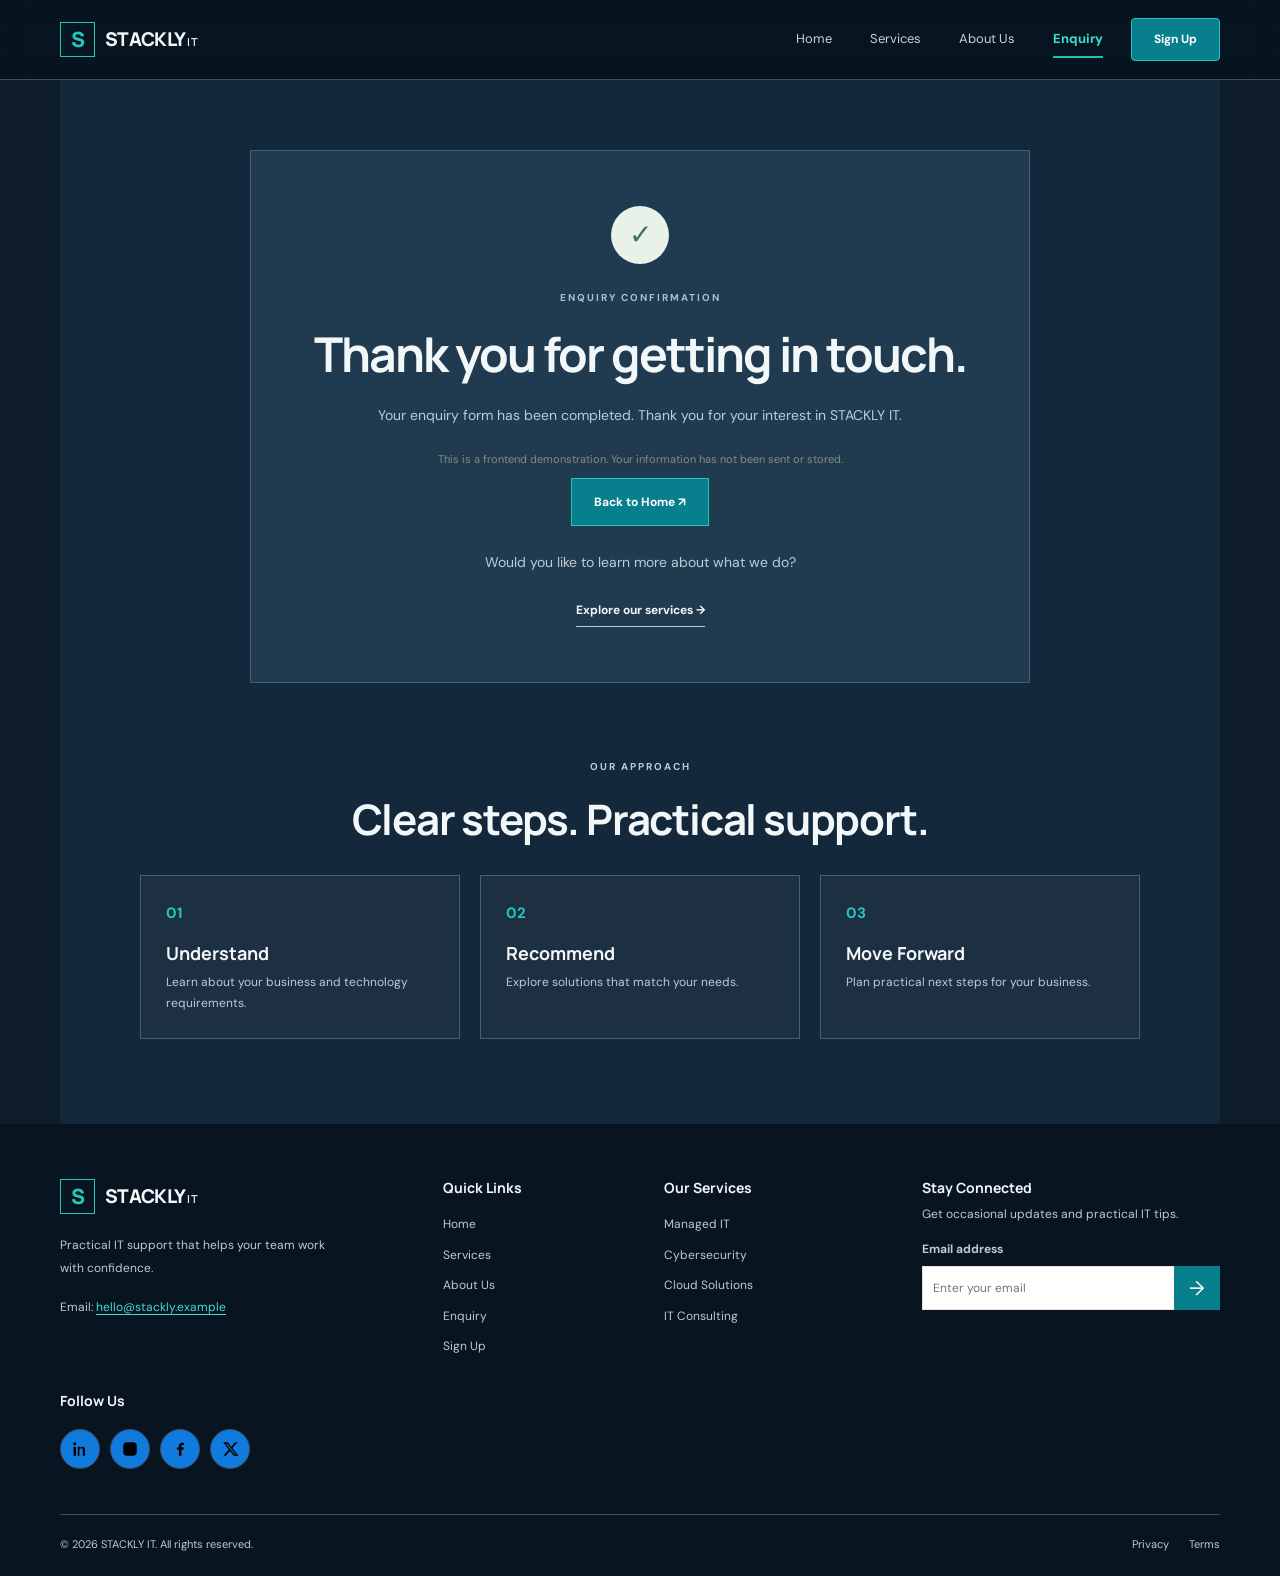
<file: enquiry-success.html>
<!DOCTYPE html>
<html lang="en">
<head>
  <meta charset="UTF-8">
  <meta name="viewport" content="width=device-width, initial-scale=1.0">
  <title>Enquiry Confirmation | STACKLY IT</title>
  <link rel="preconnect" href="https://fonts.googleapis.com">
  <link href="https://fonts.googleapis.com/css2?family=DM+Sans:wght@400;500;600;700&family=Manrope:wght@400;500;600;700;800&display=swap" rel="stylesheet">
  <link rel="stylesheet" href="style.css">
  <script src="script.js" defer></script>
</head>
<body>

<header class="site-header">
  <a class="brand" href="index.html"><span class="brand-symbol">S</span><span>STACKLY <small>IT</small></span></a>
  <button class="menu-toggle" id="menuToggle" aria-label="Open navigation" aria-expanded="false" aria-controls="mainNav"><span></span><span></span><span></span></button>
  <nav class="main-nav" id="mainNav">
    <a class="nav-link" href="index.html">Home</a>
    <a class="nav-link" href="services.html">Services</a>
    <a class="nav-link" href="about.html">About Us</a>
    <a class="nav-link active" href="enquiry.html">Enquiry</a>
    <a class="nav-mobile-cta" href="signup.html">Sign Up</a>
  </nav>
  <a class="header-cta" href="signup.html">Sign Up</a>
</header>

<main class="success-main section-wrap">
  <section class="success-card reveal">
    <div class="success-check">✓</div>
    <p class="eyebrow">ENQUIRY CONFIRMATION</p>
    <h1>Thank you for getting in touch.</h1>
    <p class="success-description">
      Your enquiry form has been completed. Thank you for your interest in STACKLY IT.
    </p>
    <p class="form-privacy">
      This is a frontend demonstration. Your information has not been sent or stored.
    </p>
    <a class="button button-dark" href="index.html">Back to Home ↗</a>
    <p class="success-description">Would you like to learn more about what we do?</p>
    <a class="text-link" href="services.html">Explore our services →</a>
  </section>

  <section class="success-next">
    <p class="eyebrow">OUR APPROACH</p>
    <h2>Clear steps. Practical support.</h2>
    <div class="success-steps">
      <article class="success-step">
        <span>01</span>
        <h3>Understand</h3>
        <p>Learn about your business and technology requirements.</p>
      </article>
      <article class="success-step">
        <span>02</span>
        <h3>Recommend</h3>
        <p>Explore solutions that match your needs.</p>
      </article>
      <article class="success-step">
        <span>03</span>
        <h3>Move Forward</h3>
        <p>Plan practical next steps for your business.</p>
      </article>
    </div>
  </section>
</main>

<footer class="site-footer">
  <div class="footer-main section-wrap">
    <div class="footer-brand">
      <a class="brand brand-footer" href="index.html"><span class="brand-symbol">S</span><span>STACKLY <small>IT</small></span></a>
      <p>Practical IT support that helps your team work with confidence.</p>
      <p class="footer-contact">Email: <a href="mailto:hello@stackly.example">hello@stackly.example</a></p>
    </div>
    <div class="footer-column"><h3>Quick Links</h3><a href="index.html">Home</a><a href="services.html">Services</a><a href="about.html">About Us</a><a href="enquiry.html">Enquiry</a><a href="signup.html">Sign Up</a></div>
    <div class="footer-column"><h3>Our Services</h3><a href="services.html#managed-it">Managed IT</a><a href="services.html#cybersecurity">Cybersecurity</a><a href="services.html#cloud">Cloud Solutions</a><a href="services.html#consulting">IT Consulting</a></div>
    <form class="subscribe-form" data-demo-form>
      <h3>Stay Connected</h3>
      <p>Get occasional updates and practical IT tips.</p>
      <label for="subscribeEmail">Email address</label>
      <div class="subscribe-input"><input id="subscribeEmail" type="email" placeholder="Enter your email" required><button type="submit" aria-label="Subscribe">→</button></div>
      <small class="form-feedback" aria-live="polite"></small>
    </form>
    <div class="footer-social">
        <h3>Follow Us</h3>
    
        <div class="social-icons">
            <a href="https://www.linkedin.com/" target="_blank" rel="noopener noreferrer" aria-label="LinkedIn">
                <svg viewBox="0 0 24 24" aria-hidden="true">
                    <path d="M5 3a2 2 0 1 0 0 4 2 2 0 0 0 0-4ZM3.5 9h3v12h-3zM9 9h2.9v1.6h.1A3.2 3.2 0 0 1 14.9 9c3.2 0 3.8 2 3.8 4.7V21h-3v-6.5c0-1.6 0-3.5-2.1-3.5s-2.4 1.7-2.4 3.4V21H9z"/>
                </svg>
            </a>
    
            <a href="https://www.instagram.com/" target="_blank" rel="noopener noreferrer" aria-label="Instagram">
                <svg viewBox="0 0 24 24" aria-hidden="true">
                    <rect x="3" y="3" width="18" height="18" rx="5"/>
                    <circle cx="12" cy="12" r="4"/>
                    <circle cx="17.5" cy="6.5" r="1" class="icon-dot"/>
                </svg>
            </a>
    
            <a href="https://www.facebook.com/" target="_blank" rel="noopener noreferrer" aria-label="Facebook">
                <svg viewBox="0 0 24 24" aria-hidden="true">
                    <path d="M14 21v-8h2.7l.4-3H14V8.1c0-.9.3-1.5 1.5-1.5h1.7V3.9c-.3 0-1.3-.1-2.5-.1-2.5 0-4.2 1.5-4.2 4.3V10H8v3h2.5v8z"/>
                </svg>
            </a>
    
            <a href="https://x.com/" target="_blank" rel="noopener noreferrer" aria-label="X">
                <svg viewBox="0 0 24 24" aria-hidden="true">
                    <path d="M18.9 3H22l-6.8 7.8L23.2 21h-6.3L12 14.5 6.3 21H3.1l7.3-8.4L2.8 3h6.4l4.5 6zM17.8 19h1.7L8.3 4.9H6.5z"/>
                </svg>
            </a>
        </div>
    </div>
  </div>
  <div class="footer-bottom section-wrap">
    <span>© <span class="current-year">2026</span> STACKLY IT. All rights reserved.</span>
    <div><a href="#">Privacy</a><a href="#">Terms</a></div>
  </div>
</footer>

</body>
</html>
</file>
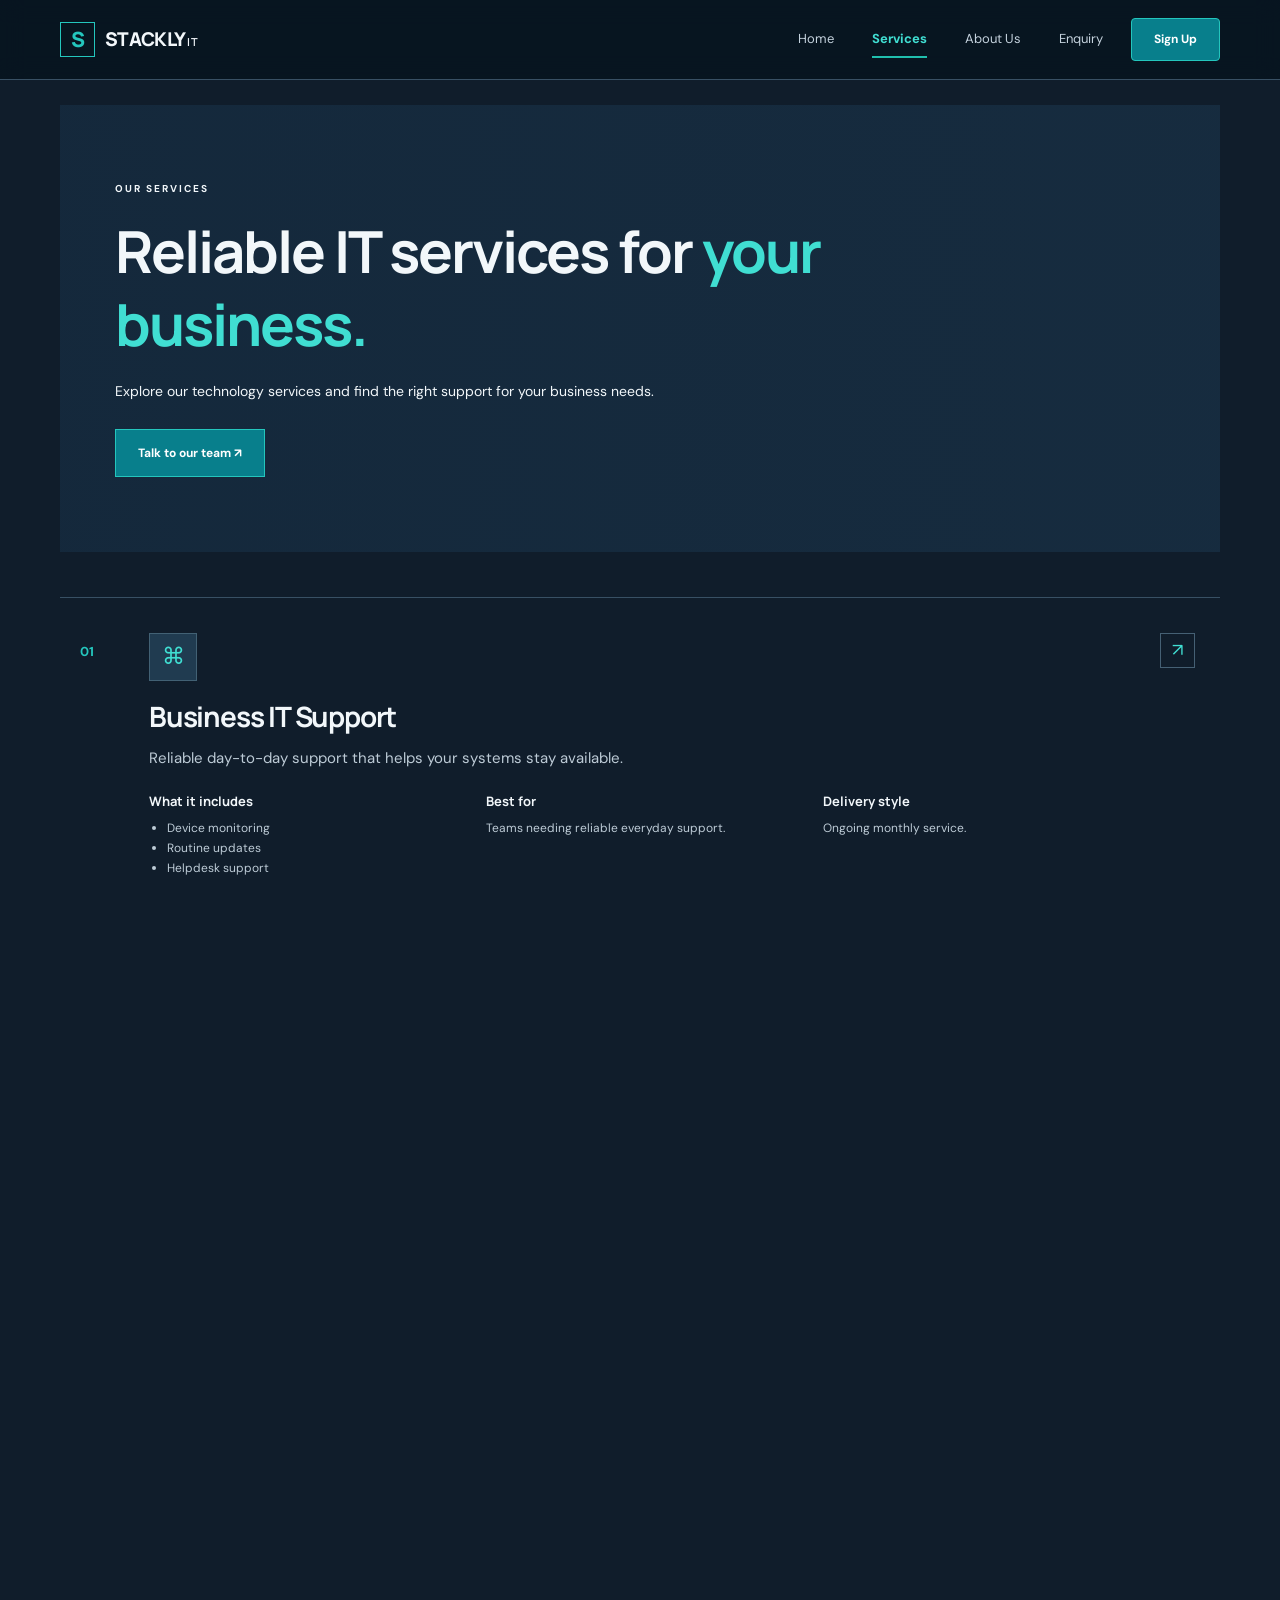
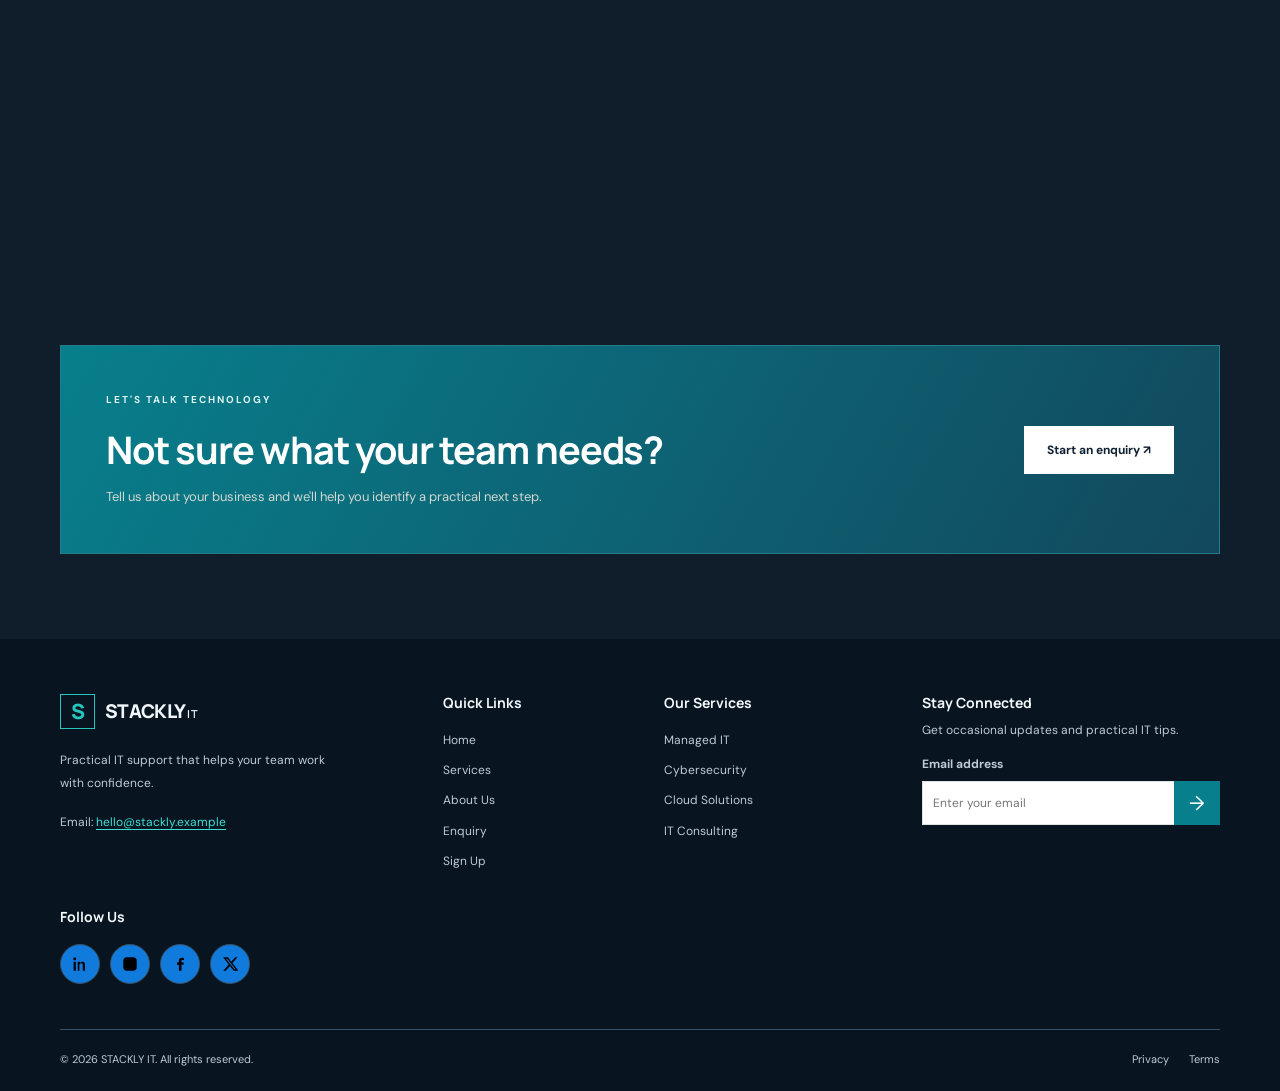
<file: services.html>
<!DOCTYPE html>
<html lang="en">
<head>
  <meta charset="UTF-8">
  <meta name="viewport" content="width=device-width, initial-scale=1.0">
  <meta name="description" content="Explore STACKLY IT services including IT support, cybersecurity, cloud solutions and consulting.">
  <title>Services | STACKLY IT</title>
  <link rel="preconnect" href="https://fonts.googleapis.com">
  <link rel="preconnect" href="https://fonts.gstatic.com" crossorigin>
  <link href="https://fonts.googleapis.com/css2?family=DM+Sans:wght@400;500;600;700&family=Manrope:wght@400;500;600;700;800&display=swap" rel="stylesheet">
  <link rel="stylesheet" href="style.css">
  <script src="script.js" defer></script>
</head>
<body>

<header class="site-header">
  <a class="brand" href="index.html">
    <span class="brand-symbol">S</span>
    <span>STACKLY <small>IT</small></span>
  </a>

  <button class="menu-toggle" id="menuToggle" aria-label="Open navigation" aria-expanded="false" aria-controls="mainNav">
    <span></span><span></span><span></span>
  </button>

  <nav class="main-nav" id="mainNav">
    <a class="nav-link" href="index.html">Home</a>
    <a class="nav-link active" href="services.html">Services</a>
    <a class="nav-link" href="about.html">About Us</a>
    <a class="nav-link" href="enquiry.html">Enquiry</a>
    <a class="nav-mobile-cta" href="signup.html">Sign Up</a>
  </nav>

  <a class="header-cta" href="signup.html">Sign Up</a>
</header>

<main>
  <section class="page-hero section-wrap">
    <p class="eyebrow">OUR SERVICES</p>
    <h1>Reliable IT services for <span>your business.</span></h1>
    <p>Explore our technology services and find the right support for your business needs.</p>
    <a class="button button-dark" href="enquiry.html">Talk to our team ↗</a>
  </section>

  <section class="services-list section-wrap">

    <article class="service-detail reveal" id="managed-it">
      <div class="service-detail-number">01</div>
      <div class="service-detail-main">
        <span class="service-icon large">⌘</span>
        <h2>Business IT Support</h2>
        <p>Reliable day-to-day support that helps your systems stay available.</p>
        <div class="service-info-grid">
          <div>
            <h3>What it includes</h3>
            <ul>
              <li>Device monitoring</li>
              <li>Routine updates</li>
              <li>Helpdesk support</li>
            </ul>
          </div>
          <div>
            <h3>Best for</h3>
            <p>Teams needing reliable everyday support.</p>
          </div>
          <div>
            <h3>Delivery style</h3>
            <p>Ongoing monthly service.</p>
          </div>
        </div>
      </div>
      <a class="service-arrow" href="enquiry.html" aria-label="Enquire about IT support">↗</a>
    </article>

    <article class="service-detail reveal" id="cybersecurity">
      <div class="service-detail-number">02</div>
      <div class="service-detail-main">
        <span class="service-icon large">◇</span>
        <h2>Cybersecurity</h2>
        <p>Practical protection for your data, people, and business operations.</p>
        <div class="service-info-grid">
          <div>
            <h3>What it includes</h3>
            <ul>
              <li>Threat monitoring</li>
              <li>Staff awareness</li>
              <li>Security reviews</li>
            </ul>
          </div>
          <div>
            <h3>Best for</h3>
            <p>Businesses protecting their data and devices.</p>
          </div>
          <div>
            <h3>Delivery style</h3>
            <p>Managed security support.</p>
          </div>
        </div>
      </div>
      <a class="service-arrow" href="enquiry.html" aria-label="Enquire about cybersecurity">↗</a>
    </article>

    <article class="service-detail reveal" id="cloud">
      <div class="service-detail-number">03</div>
      <div class="service-detail-main">
        <span class="service-icon large">☁</span>
        <h2>Cloud Solutions</h2>
        <p>Flexible cloud tools that help your team collaborate from anywhere.</p>
        <div class="service-info-grid">
          <div>
            <h3>What it includes</h3>
            <ul>
              <li>Cloud setup</li>
              <li>Backup planning</li>
              <li>Infrastructure management</li>
            </ul>
          </div>
          <div>
            <h3>Best for</h3>
            <p>Teams improving flexibility and collaboration.</p>
          </div>
          <div>
            <h3>Delivery style</h3>
            <p>Project or ongoing support.</p>
          </div>
        </div>
      </div>
      <a class="service-arrow" href="enquiry.html" aria-label="Enquire about cloud solutions">↗</a>
    </article>

    <article class="service-detail reveal" id="consulting">
      <div class="service-detail-number">04</div>
      <div class="service-detail-main">
        <span class="service-icon large">↗</span>
        <h2>IT Consulting</h2>
        <p>Clear technology advice for business decisions, change, and future growth.</p>
        <div class="service-info-grid">
          <div>
            <h3>What it includes</h3>
            <ul>
              <li>IT roadmaps</li>
              <li>System reviews</li>
              <li>Technology assessments</li>
            </ul>
          </div>
          <div>
            <h3>Best for</h3>
            <p>Businesses planning change or expansion.</p>
          </div>
          <div>
            <h3>Delivery style</h3>
            <p>Advisory project with clear actions.</p>
          </div>
        </div>
      </div>
      <a class="service-arrow" href="enquiry.html" aria-label="Enquire about IT consulting">↗</a>
    </article>

  </section>

  <section class="cta-section section-wrap">
    <div>
      <p class="eyebrow">LET'S TALK TECHNOLOGY</p>
      <h2>Not sure what your team needs?</h2>
      <p>Tell us about your business and we'll help you identify a practical next step.</p>
    </div>
    <a class="button button-light" href="enquiry.html">Start an enquiry ↗</a>
  </section>
</main>

<footer class="site-footer">
  <div class="footer-main section-wrap">
    <div class="footer-brand">
      <a class="brand brand-footer" href="index.html">
        <span class="brand-symbol">S</span>
        <span>STACKLY <small>IT</small></span>
      </a>
      <p>Practical IT support that helps your team work with confidence.</p>
      <p class="footer-contact">Email: <a href="mailto:hello@stackly.example">hello@stackly.example</a></p>
    </div>

    <div class="footer-column">
      <h3>Quick Links</h3>
      <a href="index.html">Home</a>
      <a href="services.html">Services</a>
      <a href="about.html">About Us</a>
      <a href="enquiry.html">Enquiry</a>
      <a href="signup.html">Sign Up</a>
    </div>

    <div class="footer-column">
      <h3>Our Services</h3>
      <a href="#managed-it">Managed IT</a>
      <a href="#cybersecurity">Cybersecurity</a>
      <a href="#cloud">Cloud Solutions</a>
      <a href="#consulting">IT Consulting</a>
    </div>

    <form class="subscribe-form" data-demo-form>
      <h3>Stay Connected</h3>
      <p>Get occasional updates and practical IT tips.</p>
      <label for="subscribeEmail">Email address</label>
      <div class="subscribe-input">
        <input id="subscribeEmail" type="email" placeholder="Enter your email" required>
        <button type="submit" aria-label="Subscribe">→</button>
      </div>
      <small class="form-feedback" aria-live="polite"></small>
    </form>
    <div class="footer-social">
        <h3>Follow Us</h3>
    
        <div class="social-icons">
            <a href="https://www.linkedin.com/" target="_blank" rel="noopener noreferrer" aria-label="LinkedIn">
                <svg viewBox="0 0 24 24" aria-hidden="true">
                    <path d="M5 3a2 2 0 1 0 0 4 2 2 0 0 0 0-4ZM3.5 9h3v12h-3zM9 9h2.9v1.6h.1A3.2 3.2 0 0 1 14.9 9c3.2 0 3.8 2 3.8 4.7V21h-3v-6.5c0-1.6 0-3.5-2.1-3.5s-2.4 1.7-2.4 3.4V21H9z"/>
                </svg>
            </a>
    
            <a href="https://www.instagram.com/" target="_blank" rel="noopener noreferrer" aria-label="Instagram">
                <svg viewBox="0 0 24 24" aria-hidden="true">
                    <rect x="3" y="3" width="18" height="18" rx="5"/>
                    <circle cx="12" cy="12" r="4"/>
                    <circle cx="17.5" cy="6.5" r="1" class="icon-dot"/>
                </svg>
            </a>
    
            <a href="https://www.facebook.com/" target="_blank" rel="noopener noreferrer" aria-label="Facebook">
                <svg viewBox="0 0 24 24" aria-hidden="true">
                    <path d="M14 21v-8h2.7l.4-3H14V8.1c0-.9.3-1.5 1.5-1.5h1.7V3.9c-.3 0-1.3-.1-2.5-.1-2.5 0-4.2 1.5-4.2 4.3V10H8v3h2.5v8z"/>
                </svg>
            </a>
    
            <a href="https://x.com/" target="_blank" rel="noopener noreferrer" aria-label="X">
                <svg viewBox="0 0 24 24" aria-hidden="true">
                    <path d="M18.9 3H22l-6.8 7.8L23.2 21h-6.3L12 14.5 6.3 21H3.1l7.3-8.4L2.8 3h6.4l4.5 6zM17.8 19h1.7L8.3 4.9H6.5z"/>
                </svg>
            </a>
        </div>
    </div>
  </div>

  <div class="footer-bottom section-wrap">
    <span>© <span class="current-year">2026</span> STACKLY IT. All rights reserved.</span>
    <div><a href="#">Privacy</a><a href="#">Terms</a></div>
  </div>
</footer>

</body>
</html>
</file>
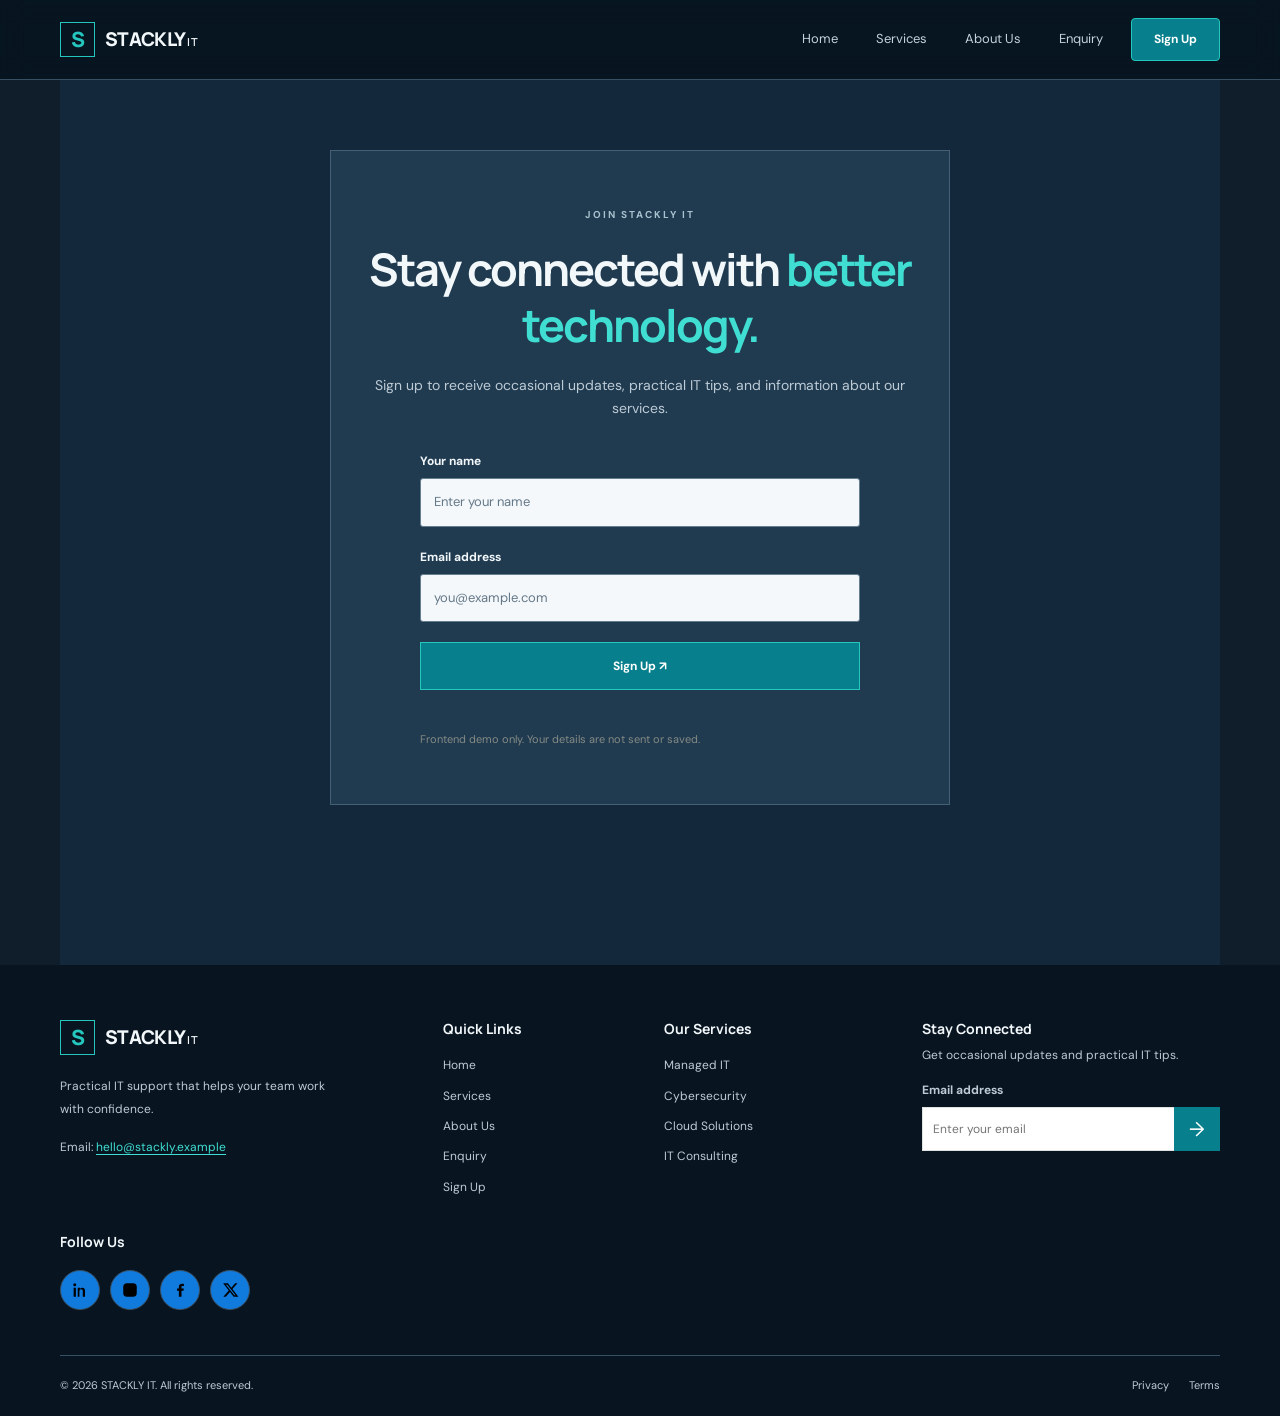
<file: signup.html>
<!DOCTYPE html>
<html lang="en">
<head>
  <meta charset="UTF-8">
  <meta name="viewport" content="width=device-width, initial-scale=1.0">
  <meta name="description" content="Sign up for STACKLY IT updates and practical technology tips.">
  <title>Sign Up | STACKLY IT</title>
  <link rel="preconnect" href="https://fonts.googleapis.com">
  <link href="https://fonts.googleapis.com/css2?family=DM+Sans:wght@400;500;600;700&family=Manrope:wght@400;500;600;700;800&display=swap" rel="stylesheet">
  <link rel="stylesheet" href="style.css">
  <script src="script.js" defer></script>
</head>
<body>

<header class="site-header">
  <a class="brand" href="index.html"><span class="brand-symbol">S</span><span>STACKLY <small>IT</small></span></a>
  <button class="menu-toggle" id="menuToggle" aria-label="Open navigation" aria-expanded="false" aria-controls="mainNav"><span></span><span></span><span></span></button>
  <nav class="main-nav" id="mainNav">
    <a class="nav-link" href="index.html">Home</a>
    <a class="nav-link" href="services.html">Services</a>
    <a class="nav-link" href="about.html">About Us</a>
    <a class="nav-link" href="enquiry.html">Enquiry</a>
    <a class="nav-mobile-cta" href="signup.html">Sign Up</a>
  </nav>
  <a class="header-cta" href="signup.html">Sign Up</a>
</header>

<main class="success-main section-wrap">
  <section class="success-card reveal signup-card">
    <p class="eyebrow">JOIN STACKLY IT</p>
    <h1>Stay connected with <span>better technology.</span></h1>
    <p class="success-description">
      Sign up to receive occasional updates, practical IT tips, and information about our services.
    </p>

    <form class="signup-form" data-demo-form>
      <div class="form-field">
        <label for="signupName">Your name</label>
        <input id="signupName" name="name" type="text" autocomplete="name" placeholder="Enter your name" required>
      </div>

      <div class="form-field">
        <label for="signupEmail">Email address</label>
        <input id="signupEmail" name="email" type="email" autocomplete="email" placeholder="you@example.com" required>
      </div>

      <button class="button button-dark submit-button" type="submit">Sign Up ↗</button>
      <p class="form-feedback" aria-live="polite"></p>
      <p class="form-privacy">Frontend demo only. Your details are not sent or saved.</p>
    </form>
  </section>
</main>

<footer class="site-footer">
  <div class="footer-main section-wrap">
    <div class="footer-brand">
      <a class="brand brand-footer" href="index.html"><span class="brand-symbol">S</span><span>STACKLY <small>IT</small></span></a>
      <p>Practical IT support that helps your team work with confidence.</p>
      <p class="footer-contact">Email: <a href="mailto:hello@stackly.example">hello@stackly.example</a></p>
    </div>
    <div class="footer-column"><h3>Quick Links</h3><a href="index.html">Home</a><a href="services.html">Services</a><a href="about.html">About Us</a><a href="enquiry.html">Enquiry</a><a href="signup.html">Sign Up</a></div>
    <div class="footer-column"><h3>Our Services</h3><a href="services.html#managed-it">Managed IT</a><a href="services.html#cybersecurity">Cybersecurity</a><a href="services.html#cloud">Cloud Solutions</a><a href="services.html#consulting">IT Consulting</a></div>
    <form class="subscribe-form" data-demo-form>
      <h3>Stay Connected</h3>
      <p>Get occasional updates and practical IT tips.</p>
      <label for="subscribeEmailSignup">Email address</label>
      <div class="subscribe-input"><input id="subscribeEmailSignup" type="email" placeholder="Enter your email" required><button type="submit" aria-label="Subscribe">→</button></div>
      <small class="form-feedback" aria-live="polite"></small>
    </form>
    <div class="footer-social">
        <h3>Follow Us</h3>
    
        <div class="social-icons">
            <a href="https://www.linkedin.com/" target="_blank" rel="noopener noreferrer" aria-label="LinkedIn">
                <svg viewBox="0 0 24 24" aria-hidden="true">
                    <path d="M5 3a2 2 0 1 0 0 4 2 2 0 0 0 0-4ZM3.5 9h3v12h-3zM9 9h2.9v1.6h.1A3.2 3.2 0 0 1 14.9 9c3.2 0 3.8 2 3.8 4.7V21h-3v-6.5c0-1.6 0-3.5-2.1-3.5s-2.4 1.7-2.4 3.4V21H9z"/>
                </svg>
            </a>
    
            <a href="https://www.instagram.com/" target="_blank" rel="noopener noreferrer" aria-label="Instagram">
                <svg viewBox="0 0 24 24" aria-hidden="true">
                    <rect x="3" y="3" width="18" height="18" rx="5"/>
                    <circle cx="12" cy="12" r="4"/>
                    <circle cx="17.5" cy="6.5" r="1" class="icon-dot"/>
                </svg>
            </a>
    
            <a href="https://www.facebook.com/" target="_blank" rel="noopener noreferrer" aria-label="Facebook">
                <svg viewBox="0 0 24 24" aria-hidden="true">
                    <path d="M14 21v-8h2.7l.4-3H14V8.1c0-.9.3-1.5 1.5-1.5h1.7V3.9c-.3 0-1.3-.1-2.5-.1-2.5 0-4.2 1.5-4.2 4.3V10H8v3h2.5v8z"/>
                </svg>
            </a>
    
            <a href="https://x.com/" target="_blank" rel="noopener noreferrer" aria-label="X">
                <svg viewBox="0 0 24 24" aria-hidden="true">
                    <path d="M18.9 3H22l-6.8 7.8L23.2 21h-6.3L12 14.5 6.3 21H3.1l7.3-8.4L2.8 3h6.4l4.5 6zM17.8 19h1.7L8.3 4.9H6.5z"/>
                </svg>
            </a>
        </div>
    </div>
  </div>
  <div class="footer-bottom section-wrap">
    <span>© <span class="current-year">2026</span> STACKLY IT. All rights reserved.</span>
    <div><a href="#">Privacy</a><a href="#">Terms</a></div>
  </div>
</footer>

</body>
</html>
</file>
<file: style.css>
/* ========================================
   STACKLY IT - MAIN STYLESHEET
======================================== */

:root {
  --ink: #202321;
  --muted: #737873;
  --paper: #f6f7f5;
  --white: #ffffff;
  --line: #e2e4e1;
  --forest: #202d28;
  --rose: #b98482;
  --rose-light: #eadbd8;
  --content: 1160px;
  --body-font: "DM Sans", Arial, sans-serif;
  --heading-font: "Manrope", Arial, sans-serif;
}

* {
  box-sizing: border-box;
  margin: 0;
  padding: 0;
}

html {
  scroll-behavior: smooth;
  scroll-padding-top: 100px;
}

body {
  background: var(--white);
  color: var(--ink);
  font-family: var(--body-font);
  font-size: 15px;
  line-height: 1.7;
}

body.menu-open {
  overflow: hidden;
}

img {
  display: block;
  width: 100%;
  max-width: 100%;
  object-fit: cover;
}

a {
  color: inherit;
  text-decoration: none;
}

button,
input,
textarea,
select {
  font: inherit;
}

button {
  cursor: pointer;
}

h1,
h2,
h3 {
  font-family: var(--heading-font);
  line-height: 1.25;
}

h1 {
  font-size: clamp(38px, 5vw, 66px);
  font-weight: 700;
  letter-spacing: -2px;
}

h2 {
  font-size: clamp(28px, 3.5vw, 42px);
  font-weight: 700;
  letter-spacing: -1.2px;
}

h3 {
  font-size: 18px;
  font-weight: 700;
}

p {
  color: var(--muted);
}

.section-wrap {
  width: min(var(--content), calc(100% - 64px));
  margin-inline: auto;
}

.eyebrow {
  margin-bottom: 18px;
  color: #69716b;
  font-size: 10px;
  font-weight: 700;
  letter-spacing: 2px;
  text-transform: uppercase;
}

h1 span,
.work-intro h2 span {
  color: var(--rose);
}

/* ========================================
   HEADER AND NAVIGATION
======================================== */

.site-header {
  position: sticky;
  top: 0;
  z-index: 100;
  display: flex;
  min-height: 80px;
  align-items: center;
  justify-content: space-between;
  gap: 28px;
  padding: 0 max(32px, calc((100vw - var(--content)) / 2));
  border-bottom: 1px solid #eeeeec;
  background: rgba(255, 255, 255, 0.97);
  backdrop-filter: blur(12px);
}

.brand {
  display: inline-flex;
  flex-shrink: 0;
  align-items: center;
  gap: 10px;
  font-family: var(--heading-font);
  font-size: 19px;
  font-weight: 800;
  letter-spacing: -0.7px;
  line-height: 1;
}

.brand small {
  font-size: 11px;
  font-weight: 600;
  letter-spacing: 1px;
}

.brand-symbol {
  display: grid;
  width: 35px;
  height: 35px;
  place-items: center;
  border: 1.5px solid var(--ink);
  font-size: 21px;
}

.main-nav {
  display: flex;
  align-items: center;
  justify-content: center;
  gap: clamp(18px, 3vw, 38px);
  margin-left: auto;
}

.nav-link {
  color: #5e645f;
  font-size: 13px;
  transition: color 0.2s ease;
}

.nav-link:hover,
.nav-link.active {
  color: var(--ink);
}

.nav-link.active {
  font-weight: 700;
}

.header-cta,
.nav-mobile-cta {
  display: inline-flex;
  min-height: 43px;
  align-items: center;
  justify-content: center;
  padding: 0 22px;
  border: 1px solid var(--rose);
  border-radius: 4px;
  background: var(--rose);
  color: var(--white);
  font-size: 12px;
  font-weight: 700;
  transition: background 0.2s ease;
}

.header-cta:hover,
.nav-mobile-cta:hover {
  background: #a7706e;
}

.nav-mobile-cta,
.menu-toggle {
  display: none;
}

.menu-toggle {
  width: 42px;
  height: 42px;
  padding: 9px;
  border: 1px solid var(--line);
  background: var(--white);
}

.menu-toggle span {
  display: block;
  width: 100%;
  height: 2px;
  margin: 5px 0;
  background: var(--ink);
}

/* ========================================
   BUTTONS AND LINKS
======================================== */

.button {
  display: inline-flex;
  min-height: 48px;
  align-items: center;
  justify-content: center;
  gap: 16px;
  padding: 0 22px;
  border: 1px solid transparent;
  font-size: 12px;
  font-weight: 700;
  transition: transform 0.2s ease, background 0.2s ease;
}

.button:hover {
  transform: translateY(-2px);
}

.button-dark {
  border-color: var(--forest);
  background: var(--forest);
  color: var(--white);
}

.button-dark:hover {
  background: #34443d;
}

.button-light {
  border-color: var(--white);
  background: var(--white);
  color: var(--ink);
}

.button-light:hover {
  background: var(--rose-light);
}

.text-link {
  display: inline-block;
  padding-bottom: 5px;
  border-bottom: 1px solid #c7cbc7;
  font-size: 12px;
  font-weight: 700;
}

/* ========================================
   HOMEPAGE HERO
======================================== */

.hero {
  display: grid;
  grid-template-columns: 1fr 0.95fr;
  align-items: center;
  gap: 70px;
  padding-top: 75px;
  padding-bottom: 90px;
}

.hero-copy h1 {
  max-width: 590px;
  margin-bottom: 23px;
}

.hero-description {
  max-width: 480px;
  font-size: 15px;
  line-height: 1.9;
}

.hero-actions {
  display: flex;
  align-items: center;
  flex-wrap: wrap;
  gap: 24px;
  margin-top: 28px;
}

.hero-trust {
  margin-top: 32px;
  color: #69716b;
  font-size: 11px;
}

.hero-visual {
  position: relative;
  min-height: 420px;
  background: var(--paper);
}

.hero-visual > img {
  width: 100%;
  height: 420px;
  object-fit: cover;
}

.floating-note {
  position: absolute;
  right: -20px;
  bottom: 28px;
  display: flex;
  flex-direction: column;
  gap: 3px;
  max-width: 260px;
  padding: 18px 22px;
  background: var(--white);
  box-shadow: 0 12px 35px #00000012;
}

.floating-note b {
  font-size: 12px;
}

.floating-note small {
  color: var(--muted);
  font-size: 11px;
}

/* ========================================
   SERVICE STRIP
======================================== */

.service-strip {
  padding-top: 28px;
  padding-bottom: 75px;
  border-top: 1px solid var(--line);
}

.service-strip-grid {
  display: grid;
  grid-template-columns: repeat(4, minmax(0, 1fr));
  border: 1px solid var(--line);
}

.service-strip-grid > a {
  display: flex;
  min-width: 0;
  align-items: center;
  gap: 12px;
  padding: 20px 15px;
  border-right: 1px solid var(--line);
  transition: background 0.2s ease;
}

.service-strip-grid > a:last-child {
  border-right: 0;
}

.service-strip-grid > a:hover {
  background: var(--paper);
}

.service-icon {
  display: grid;
  width: 40px;
  height: 40px;
  flex-shrink: 0;
  place-items: center;
  border: 1px solid var(--line);
  color: var(--forest);
  font-size: 20px;
}

.service-strip-grid b,
.service-strip-grid small {
  display: block;
}

.service-strip-grid b {
  font-size: 12px;
}

.service-strip-grid small {
  margin-top: 3px;
  color: var(--muted);
  font-size: 10px;
}

/* ========================================
   FEATURE CARDS AND SECTION HEADINGS
======================================== */

.features-section {
  padding-top: 35px;
  padding-bottom: 100px;
}

.section-heading {
  display: flex;
  align-items: end;
  justify-content: space-between;
  gap: 40px;
  margin-bottom: 38px;
}

.section-heading h2 {
  max-width: 600px;
}

.section-heading > p {
  max-width: 390px;
  font-size: 13px;
  line-height: 1.9;
}

.feature-grid {
  display: grid;
  grid-template-columns: repeat(3, minmax(0, 1fr));
  gap: 22px;
}

.feature-card {
  position: relative;
  overflow: hidden;
  padding-bottom: 25px;
  border: 1px solid var(--line);
  background: var(--white);
  transition: transform 0.25s ease, box-shadow 0.25s ease;
}

.feature-card:hover {
  transform: translateY(-5px);
  box-shadow: 0 14px 30px #0000000c;
}

.feature-card img {
  height: 215px;
  margin-bottom: 22px;
  object-fit: cover;
}

.feature-number {
  position: absolute;
  top: 15px;
  right: 15px;
  padding: 5px 9px;
  background: var(--white);
  font-size: 10px;
}

.feature-card h3,
.feature-card p,
.feature-card > a {
  margin-right: 22px;
  margin-left: 22px;
}

.feature-card h3 {
  margin-bottom: 9px;
}

.feature-card p {
  min-height: 50px;
  margin-bottom: 16px;
  font-size: 12px;
}

.feature-card > a {
  font-size: 12px;
  font-weight: 700;
}

/* ========================================
   HOW WE WORK
======================================== */

.work-section {
  padding: 90px 0;
  background: var(--paper);
}

.work-layout {
  display: grid;
  grid-template-columns: 0.85fr 1fr;
  align-items: start;
  gap: 90px;
}

.work-intro h2 {
  margin-bottom: 18px;
}

.work-intro > p:not(.eyebrow) {
  margin-bottom: 24px;
  font-size: 14px;
}

.steps-list {
  display: flex;
  flex-direction: column;
}

.step {
  display: flex;
  gap: 22px;
  padding: 23px 0;
  border-bottom: 1px solid #dedfdd;
}

.step:first-child {
  padding-top: 0;
}

.step > span {
  color: var(--rose);
  font-size: 12px;
  font-weight: 700;
}

.step h3 {
  margin-bottom: 7px;
}

.step p {
  font-size: 12px;
}

/* ========================================
   STATISTICS
======================================== */

.stats-section {
  display: grid;
  grid-template-columns: 1.6fr repeat(3, 1fr);
  align-items: center;
  gap: 25px;
  padding-top: 70px;
  padding-bottom: 70px;
}

.stats-intro h2 {
  font-size: 27px;
}

.stat {
  padding-left: 20px;
  border-left: 1px solid var(--line);
}

.stat strong {
  font-family: var(--heading-font);
  font-size: 31px;
}

.stat p {
  font-size: 11px;
}

/* ========================================
   CALL TO ACTION
======================================== */

.cta-section {
  display: flex;
  align-items: center;
  justify-content: space-between;
  gap: 30px;
  margin-bottom: 85px;
  padding: 45px;
  background: var(--forest);
}

.cta-section .eyebrow {
  color: #d4d9d4;
}

.cta-section h2 {
  max-width: 650px;
  margin-bottom: 12px;
  color: var(--white);
  font-size: clamp(26px, 3vw, 38px);
}

.cta-section p:not(.eyebrow) {
  max-width: 580px;
  color: #d0d7d1;
  font-size: 13px;
}

.cta-section .button {
  flex-shrink: 0;
}

/* ========================================
   INTERNAL PAGE HERO
======================================== */

.page-hero {
  position: relative;
  overflow: hidden;
  margin-top: 25px;
  margin-bottom: 45px;
  padding: 75px 55px;
  background:
    linear-gradient(90deg, #f7f8f5f5, #f7f8f5c9),
    url("https://images.unsplash.com/photo-1497366754035-f200968a6e72?auto=format&fit=crop&w=1600&q=85")
    center / cover;
}

.page-hero h1 {
  max-width: 760px;
  margin-bottom: 20px;
  font-size: clamp(38px, 5vw, 58px);
}

.page-hero > p:not(.eyebrow) {
  max-width: 650px;
  margin-bottom: 25px;
  font-size: 14px;
}

/* ========================================
   SERVICES PAGE
======================================== */

.services-list {
  padding-bottom: 80px;
}

.service-detail {
  display: grid;
  grid-template-columns: 45px minmax(0, 1fr) 40px;
  align-items: start;
  gap: 24px;
  padding: 35px 20px;
  border-top: 1px solid var(--line);
  transition: background 0.2s ease;
}

.service-detail:last-child {
  border-bottom: 1px solid var(--line);
}

.service-detail:hover {
  background: #f8faf8;
}

.service-detail-number {
  padding-top: 8px;
  color: var(--rose);
  font-size: 13px;
  font-weight: 700;
}

.service-icon.large {
  width: 48px;
  height: 48px;
  margin-bottom: 18px;
  font-size: 23px;
}

.service-detail-main h2 {
  margin-bottom: 12px;
  font-size: 28px;
}

.service-detail-main > p {
  margin-bottom: 22px;
}

.service-info-grid {
  display: grid;
  grid-template-columns: repeat(3, minmax(0, 1fr));
  gap: 24px;
  margin-top: 22px;
}

.service-info-grid h3 {
  margin-bottom: 8px;
  font-size: 13px;
}

.service-info-grid p,
.service-info-grid li {
  color: var(--muted);
  font-size: 12px;
}

.service-info-grid ul {
  padding-left: 18px;
}

.service-arrow {
  display: grid;
  width: 35px;
  height: 35px;
  place-items: center;
  border: 1px solid var(--line);
  font-size: 18px;
}

.service-arrow:hover {
  background: var(--forest);
  color: var(--white);
}

/* ========================================
   ABOUT PAGE
======================================== */

.about-intro {
  display: grid;
  grid-template-columns: 1fr 1fr;
  align-items: center;
  gap: 65px;
  padding-top: 25px;
  padding-bottom: 85px;
}

.about-image img {
  height: 440px;
  object-fit: cover;
}

.about-copy h2 {
  margin-bottom: 20px;
}

.about-copy p:not(.eyebrow) {
  margin-bottom: 16px;
  font-size: 14px;
  line-height: 1.9;
}

.values-section {
  padding-bottom: 90px;
}

.values-grid {
  display: grid;
  grid-template-columns: repeat(3, minmax(0, 1fr));
  gap: 22px;
}

.value-block {
  padding: 30px;
  border: 1px solid var(--line);
  background: var(--paper);
}

.value-block h3 {
  margin-bottom: 10px;
}

.value-block p {
  font-size: 13px;
}

/* ========================================
   ENQUIRY PAGE
======================================== */

.enquiry-layout {
  display: grid;
  grid-template-columns: minmax(0, 1.25fr) minmax(280px, 0.75fr);
  align-items: start;
  gap: 45px;
  padding-bottom: 90px;
}

.enquiry-form-panel {
  padding: 35px;
  border: 1px solid var(--line);
  background: var(--white);
}

.enquiry-form-panel h2 {
  margin-bottom: 10px;
  font-size: 30px;
}

.enquiry-form-panel > p:not(.eyebrow) {
  margin-bottom: 28px;
  font-size: 13px;
}

.enquiry-form,
.signup-form {
  display: flex;
  flex-direction: column;
  gap: 20px;
}

.form-row {
  display: grid;
  grid-template-columns: repeat(2, minmax(0, 1fr));
  gap: 18px;
}

.form-field {
  display: flex;
  min-width: 0;
  flex-direction: column;
  gap: 7px;
}

.form-field label,
.subscribe-form label {
  color: var(--ink);
  font-size: 12px;
  font-weight: 700;
}

.form-field input,
.form-field select,
.form-field textarea {
  width: 100%;
  min-height: 46px;
  padding: 12px 13px;
  border: 1px solid #dfe2de;
  border-radius: 3px;
  outline: none;
  background: var(--white);
  color: var(--ink);
  font-size: 13px;
}

.form-field textarea {
  min-height: 125px;
  resize: vertical;
}

.form-field input:focus,
.form-field select:focus,
.form-field textarea:focus,
.subscribe-input input:focus {
  border-color: var(--rose);
  box-shadow: 0 0 0 2px #b984821c;
}

.consent-field {
  display: flex;
  align-items: flex-start;
  gap: 10px;
  color: var(--muted);
  font-size: 12px;
}

.consent-field input {
  margin-top: 6px;
}

.submit-button {
  align-self: flex-start;
}

.form-privacy {
  color: #858a85;
  font-size: 11px;
}

.form-feedback {
  display: block;
  min-height: 0;
  color: var(--green);
  font-size: 12px;
  overflow-wrap: anywhere;
}

.enquiry-sidebar {
  padding: 25px;
  background: var(--paper);
}

.enquiry-side-image {
  margin-bottom: 28px;
}

.enquiry-side-image img {
  height: 230px;
  object-fit: cover;
}

.next-step {
  display: flex;
  gap: 17px;
  padding: 20px 0;
  border-bottom: 1px solid var(--line);
}

.next-step > span {
  color: var(--rose);
  font-size: 12px;
  font-weight: 700;
}

.next-step h3 {
  margin-bottom: 5px;
  font-size: 14px;
}

.next-step p {
  font-size: 12px;
}

.response-note {
  display: flex;
  gap: 14px;
  margin-top: 22px;
  padding: 16px;
  background: var(--white);
}

.response-note > span {
  color: var(--rose);
  font-size: 20px;
}

.response-note p {
  font-size: 12px;
}

/* ========================================
   SIGNUP AND CONFIRMATION PAGES
======================================== */

.success-main {
  padding-top: 70px;
  padding-bottom: 85px;
  background: linear-gradient(180deg, #f6f8f6 0%, #ffffff 100%);
}

.success-card {
  max-width: 780px;
  margin: 0 auto 75px;
  padding: 55px 35px;
  border: 1px solid var(--line);
  background: var(--white);
  text-align: center;
}

.success-card h1 {
  margin-bottom: 20px;
  font-size: clamp(32px, 4vw, 48px);
}

.success-description {
  max-width: 570px;
  margin: 0 auto 22px;
  font-size: 14px;
}

.success-check {
  display: grid;
  width: 58px;
  height: 58px;
  margin: 0 auto 25px;
  place-items: center;
  border-radius: 50%;
  background: #e8f2e9;
  color: #3e7650;
  font-size: 28px;
}

.reference-box {
  display: flex;
  flex-direction: column;
  gap: 4px;
  margin: 25px auto;
  padding: 18px;
  background: var(--paper);
}

.reference-box span {
  color: var(--muted);
  font-size: 12px;
}

.reference-box strong {
  font-size: 18px;
}

.success-card > .button {
  margin: 10px 0 25px;
}

.success-next {
  max-width: 1000px;
  margin: 0 auto;
  text-align: center;
}

.success-next h2 {
  margin-bottom: 30px;
}

.success-steps {
  display: grid;
  grid-template-columns: repeat(3, minmax(0, 1fr));
  gap: 20px;
  text-align: left;
}

.success-step {
  padding: 25px;
  border: 1px solid var(--line);
  background: var(--white);
}

.success-step > span {
  display: block;
  margin-bottom: 15px;
  color: var(--rose);
  font-weight: 700;
}

.success-step h3 {
  margin-bottom: 8px;
}

.success-step p {
  font-size: 12px;
}

.signup-card {
  max-width: 620px;
}

.signup-card h1 {
  font-size: clamp(32px, 4vw, 45px);
}

.signup-form {
  max-width: 440px;
  margin: 30px auto 0;
  text-align: left;
}

.signup-form .submit-button {
  width: 100%;
}

/* ========================================
   FOOTER
======================================== */

.site-footer {
  background: #f4f5f2;
}

.footer-main {
  display: grid;
  grid-template-columns:
    minmax(200px, 1.4fr)
    minmax(110px, 0.75fr)
    minmax(140px, 0.9fr)
    minmax(220px, 1.2fr);
  align-items: start;
  gap: 35px;
  padding-top: 55px;
  padding-bottom: 45px;
}

.footer-brand,
.footer-column,
.subscribe-form {
  min-width: 0;
}

.brand-footer {
  margin-bottom: 20px;
}

.footer-brand > p {
  max-width: 290px;
  margin-bottom: 16px;
  font-size: 12px;
  line-height: 1.9;
}

.footer-contact {
  overflow-wrap: anywhere;
}

.footer-contact a {
  color: var(--forest);
  text-decoration: underline;
  text-underline-offset: 3px;
}

.footer-column {
  display: flex;
  flex-direction: column;
  align-items: flex-start;
  gap: 10px;
}

.footer-column h3,
.subscribe-form h3 {
  margin-bottom: 8px;
  font-size: 14px;
}

.footer-column a {
  color: #646a65;
  font-size: 12px;
  line-height: 1.7;
  transition: color 0.2s ease;
}

.footer-column a:hover {
  color: var(--rose);
}

.subscribe-form > p {
  margin-bottom: 14px;
  font-size: 12px;
}

.subscribe-form label {
  display: block;
  margin-bottom: 7px;
}

.subscribe-input {
  display: flex;
  width: 100%;
  min-width: 0;
}

.subscribe-input input {
  width: 1%;
  min-width: 0;
  min-height: 44px;
  flex: 1 1 auto;
  padding: 10px;
  border: 1px solid #dfe2de;
  border-right: 0;
  outline: none;
  background: var(--white);
  font-size: 12px;
}

.subscribe-input button {
  display: grid;
  width: 46px;
  min-height: 44px;
  flex: 0 0 46px;
  place-items: center;
  border: 0;
  background: var(--forest);
  color: var(--white);
  font-size: 20px;
}

.subscribe-input button:hover {
  background: #34443d;
}

.subscribe-form .form-feedback {
  margin-top: 8px;
}

.footer-bottom {
  display: flex;
  align-items: center;
  justify-content: space-between;
  gap: 20px;
  padding-top: 20px;
  padding-bottom: 22px;
  border-top: 1px solid #dedfdb;
}

.footer-bottom > span {
  color: var(--muted);
  font-size: 11px;
}

.footer-bottom > div {
  display: flex;
  flex-wrap: wrap;
  gap: 20px;
}

.footer-bottom a {
  color: var(--muted);
  font-size: 11px;
}

.footer-bottom a:hover {
  color: var(--ink);
}

/* ========================================
   REVEAL ANIMATIONS
======================================== */

.reveal {
  opacity: 0;
  transform: translateY(18px);
  transition: opacity 0.6s ease, transform 0.6s ease;
}

.reveal.visible {
  opacity: 1;
  transform: translateY(0);
}

/* ========================================
   TABLET RESPONSIVE STYLES
======================================== */

@media (max-width: 1000px) {
  .site-header {
    gap: 16px;
    padding-inline: 24px;
  }

  .main-nav {
    gap: 17px;
  }

  .hero {
    gap: 35px;
  }

  .hero-visual,
  .hero-visual > img {
    min-height: 360px;
    height: 360px;
  }

  .service-strip-grid {
    grid-template-columns: repeat(2, minmax(0, 1fr));
  }

  .service-strip-grid > a:nth-child(2) {
    border-right: 0;
  }

  .service-strip-grid > a:nth-child(-n+2) {
    border-bottom: 1px solid var(--line);
  }

  .footer-main {
    grid-template-columns: repeat(2, minmax(0, 1fr));
    gap: 32px;
  }

  .about-intro {
    gap: 35px;
  }

  .enquiry-layout {
    gap: 25px;
  }
}

/* ========================================
   MOBILE RESPONSIVE STYLES
======================================== */

@media (max-width: 760px) {
  .section-wrap {
    width: calc(100% - 36px);
  }

  .site-header {
    min-height: 72px;
    gap: 12px;
    padding: 0 18px;
  }

  .brand {
    gap: 8px;
    font-size: 17px;
  }

  .brand-symbol {
    width: 31px;
    height: 31px;
  }

  .menu-toggle {
    display: block;
    flex: 0 0 42px;
    margin-left: auto;
  }

  .site-header .header-cta {
    display: none;
  }

  .main-nav {
    position: absolute;
    top: 100%;
    right: 0;
    left: 0;
    display: none;
    flex-direction: column;
    align-items: stretch;
    gap: 0;
    margin: 0;
    padding: 10px 20px 20px;
    border-bottom: 1px solid var(--line);
    background: var(--white);
    box-shadow: 0 15px 25px #0000000d;
  }

  .main-nav.open {
    display: flex;
  }

  .main-nav .nav-link {
    padding: 13px 4px;
    border-bottom: 1px solid #eef0ed;
    font-size: 14px;
  }

  .site-header .nav-mobile-cta {
    display: inline-flex;
    align-self: flex-start;
    margin-top: 14px;
  }

  .hero {
    grid-template-columns: 1fr;
    gap: 35px;
    padding-top: 48px;
    padding-bottom: 58px;
  }

  .hero-copy h1 {
    font-size: clamp(38px, 9vw, 54px);
    letter-spacing: -1.5px;
  }

  .hero-visual,
  .hero-visual > img {
    min-height: 300px;
    height: 300px;
  }

  .floating-note {
    right: 10px;
    bottom: 12px;
    max-width: 230px;
    padding: 13px 16px;
  }

  .service-strip {
    padding-bottom: 55px;
  }

  .features-section {
    padding-bottom: 65px;
  }

  .section-heading {
    flex-direction: column;
    align-items: flex-start;
    gap: 16px;
  }

  .feature-grid {
    grid-template-columns: 1fr;
    gap: 20px;
  }

  .feature-card img {
    height: 230px;
  }

  .feature-card p {
    min-height: 0;
  }

  .work-section {
    padding: 60px 0;
  }

  .work-layout {
    grid-template-columns: 1fr;
    gap: 35px;
  }

  .stats-section {
    grid-template-columns: repeat(2, minmax(0, 1fr));
    gap: 25px 15px;
    padding-top: 50px;
    padding-bottom: 50px;
  }

  .stats-intro {
    grid-column: 1 / -1;
  }

  .stat {
    padding-left: 13px;
  }

  .cta-section {
    flex-direction: column;
    align-items: flex-start;
    gap: 20px;
    margin-bottom: 55px;
    padding: 30px 24px;
  }

  .page-hero {
    width: calc(100% - 24px);
    margin-top: 12px;
    margin-bottom: 30px;
    padding: 45px 22px;
    background-image:
      linear-gradient(90deg, #f7f8f5f5, #f7f8f5d9),
      url("https://images.unsplash.com/photo-1497366754035-f200968a6e72?auto=format&fit=crop&w=1000&q=85");
  }

  .page-hero h1 {
    font-size: clamp(36px, 9vw, 48px);
    letter-spacing: -1.5px;
  }

  .service-detail {
    grid-template-columns: 30px minmax(0, 1fr) 30px;
    gap: 12px;
    padding: 27px 5px;
  }

  .service-detail-main h2 {
    font-size: 23px;
  }

  .service-info-grid {
    grid-template-columns: 1fr;
    gap: 15px;
  }

  .about-intro {
    grid-template-columns: 1fr;
    gap: 28px;
    padding-bottom: 60px;
  }

  .about-image img {
    height: 300px;
  }

  .values-section {
    padding-bottom: 60px;
  }

  .values-grid {
    grid-template-columns: 1fr;
  }

  .enquiry-layout {
    grid-template-columns: 1fr;
    gap: 25px;
    padding-bottom: 60px;
  }

  .enquiry-form-panel {
    padding: 25px 20px;
  }

  .enquiry-sidebar {
    padding: 20px;
  }

  .success-main {
    padding-top: 40px;
    padding-bottom: 60px;
  }

  .success-card {
    margin-bottom: 50px;
    padding: 35px 20px;
  }

  .success-steps {
    grid-template-columns: 1fr;
    gap: 14px;
  }

  .footer-main {
    grid-template-columns: repeat(2, minmax(0, 1fr));
    gap: 30px 18px;
    padding-top: 40px;
    padding-bottom: 32px;
  }

  .footer-brand,
  .subscribe-form {
    grid-column: 1 / -1;
  }

  .footer-brand > p {
    max-width: 400px;
  }

  .footer-column {
    gap: 9px;
  }

  .footer-bottom {
    align-items: flex-start;
    flex-direction: column;
    gap: 12px;
  }
}

/* ========================================
   SMALL MOBILE SCREENS
======================================== */

@media (max-width: 420px) {
  .section-wrap {
    width: calc(100% - 28px);
  }

  .site-header {
    padding-inline: 12px;
  }

  .hero-actions {
    align-items: flex-start;
    flex-direction: column;
    gap: 18px;
  }

  .hero-visual,
  .hero-visual > img {
    min-height: 250px;
    height: 250px;
  }

  .service-strip-grid {
    grid-template-columns: 1fr;
  }

  .service-strip-grid > a {
    border-right: 0;
    border-bottom: 1px solid var(--line);
  }

  .service-strip-grid > a:last-child {
    border-bottom: 0;
  }

  .service-detail {
    grid-template-columns: 24px minmax(0, 1fr);
  }

  .service-arrow {
    grid-column: 2;
    justify-self: end;
  }

  .form-row {
    grid-template-columns: 1fr;
  }

  .enquiry-form-panel {
    padding: 22px 15px;
  }

  .footer-main {
    gap: 26px 13px;
  }

  .footer-column h3,
  .subscribe-form h3 {
    font-size: 13px;
  }

  .footer-column a {
    font-size: 11px;
  }

  .footer-bottom > div {
    gap: 14px;
  }
}

/* Respect reduced-motion preferences */
@media (prefers-reduced-motion: reduce) {
  html {
    scroll-behavior: auto;
  }

  *,
  *::before,
  *::after {
    animation-duration: 0.01ms !important;
    transition-duration: 0.01ms !important;
  }

  .reveal {
    opacity: 1;
    transform: none;
  }
}


/* =========================================
   NEW TECHNOLOGY THEME - HOMEPAGE HERO
========================================= */

.hero {
  position: relative;
  isolation: isolate;
  width: 100%;
  max-width: none;
  margin: 0;
  padding: 85px max(32px, calc((100vw - var(--content)) / 2));
  grid-template-columns: minmax(0, 1fr) minmax(0, 0.95fr);
  gap: 55px;
  overflow: hidden;
  color: #ffffff;
  background: linear-gradient(120deg, #081c2c, #103e51 58%, #075b60);
}

.hero::before {
  content: "";
  position: absolute;
  z-index: -1;
  inset: 0;
  pointer-events: none;
  background-image: radial-gradient(
    circle,
    rgba(135, 255, 239, 0.2) 1px,
    transparent 1.5px
  );
  background-size: 26px 26px;
  opacity: 0.4;
}

.hero-copy {
  position: relative;
  z-index: 1;
}

.hero .eyebrow {
  color: #7cebdc;
}

.hero-copy h1 {
  color: #ffffff;
}

.hero-copy h1 span,
.work-intro h2 span {
  color: #70efdc;
}

.hero-description,
.hero-trust {
  color: #d0e4ec;
}

.hero .text-link {
  color: #ffffff;
  border-color: #70efdc;
}

.hero .button-dark {
  border-color: #70efdc;
  background: #70efdc;
  color: #082a35;
}

.hero .button-dark:hover {
  background: #a0fff1;
  box-shadow: 0 10px 28px #70efdc40;
}

.hero-visual {
  border-radius: 20px;
  background: #123a4b;
  box-shadow: 0 25px 65px #00000040;
}

.hero-visual > img {
  border-radius: 20px;
  animation: heroImageFloat 7s ease-in-out infinite;
  transition: filter 0.4s ease;
}

.hero-visual:hover > img {
  filter: brightness(1.12) saturate(1.15);
}

@keyframes heroImageFloat {
  0%, 100% {
    transform: scale(1);
  }
  50% {
    transform: scale(1.045);
  }
}

.floating-note {
  right: -12px;
  bottom: 25px;
  border: 1px solid #ffffff40;
  border-left: 4px solid #70efdc;
  border-radius: 10px;
  animation: noteFloat 4s ease-in-out infinite;
}

@keyframes noteFloat {
  0%, 100% {
    transform: translateY(0);
  }
  50% {
    transform: translateY(-10px);
  }
}

/* Decorative glowing lights */
.hero-copy::after {
  content: "";
  position: absolute;
  z-index: -1;
  top: 20%;
  left: -100px;
  width: 180px;
  height: 180px;
  border-radius: 50%;
  background: #08cbb4;
  filter: blur(100px);
  opacity: 0.3;
  pointer-events: none;
}

/* =========================================
   TECHNOLOGY DASHBOARD
========================================= */

.tech-dashboard {
  position: relative;
  overflow: hidden;
  padding: 90px 0 100px;
  color: #ffffff;
  background:
    radial-gradient(ellipse at 5% 10%, #0b747533, transparent 38%),
    radial-gradient(ellipse at 95% 85%, #475de52b, transparent 40%),
    #091827;
}

.dashboard-inner {
  position: relative;
  z-index: 1;
}

.dashboard-heading {
  display: flex;
  align-items: end;
  justify-content: space-between;
  gap: 35px;
  margin-bottom: 38px;
}

.dashboard-heading .eyebrow {
  color: #70efdc;
}

.dashboard-heading h2 {
  color: #ffffff;
}

.dashboard-heading h2 span {
  color: #70efdc;
}

.dashboard-heading > p {
  max-width: 390px;
  color: #b6c9d7;
  font-size: 13px;
}

.dashboard-grid {
  display: grid;
  grid-template-columns: 1fr 1fr;
  gap: 22px;
}

.dashboard-card {
  min-width: 0;
  padding: 27px;
  overflow: hidden;
  border: 1px solid #ffffff18;
  border-radius: 16px;
  background: linear-gradient(145deg, #142c40, #0e2233);
  box-shadow: 0 18px 45px #00000018;
  opacity: 0;
  transform: translateY(22px);
  transition:
    opacity 0.65s ease,
    transform 0.65s ease,
    border-color 0.3s ease,
    box-shadow 0.3s ease;
}

.dashboard-card.visible {
  opacity: 1;
  transform: translateY(0);
}

.dashboard-card:hover {
  border-color: #70efdc70;
  box-shadow: 0 20px 50px #00cdb51a;
  transform: translateY(-5px);
}

.dashboard-card:nth-child(2) {
  transition-delay: 0.12s;
}

.dashboard-card:nth-child(3) {
  transition-delay: 0.22s;
}

.dashboard-card-heading {
  display: flex;
  align-items: center;
  justify-content: space-between;
  gap: 15px;
  margin-bottom: 28px;
}

.dashboard-kicker {
  display: block;
  margin-bottom: 8px;
  color: #73dfd3;
  font-size: 9px;
  font-weight: 700;
  letter-spacing: 1.7px;
}

.dashboard-card h3 {
  color: #ffffff;
  font-size: 18px;
}

.dashboard-symbol {
  display: grid;
  width: 40px;
  height: 40px;
  flex-shrink: 0;
  place-items: center;
  border: 1px solid #ffffff1a;
  border-radius: 11px;
  background: #ffffff09;
  color: #70efdc;
  font-size: 22px;
}

.capability-chart {
  display: grid;
  grid-template-columns: minmax(110px, 0.9fr) minmax(0, 1.1fr);
  align-items: center;
  gap: 25px;
}

.donut-chart {
  display: grid;
  width: 170px;
  max-width: 100%;
  aspect-ratio: 1;
  margin-inline: auto;
  place-items: center;
  border-radius: 50%;
  background: conic-gradient(
    #39dbc6 0% 35%,
    #4d8dff 35% 65%,
    #a78bfa 65% 85%,
    #ffb86c 85% 100%
  );
  animation: donutAppear 1.2s ease both;
}

.donut-center {
  display: flex;
  width: 66%;
  height: 66%;
  flex-direction: column;
  align-items: center;
  justify-content: center;
  border-radius: 50%;
  background: #12283b;
}

.donut-center strong {
  color: #ffffff;
  font-family: var(--heading-font);
  font-size: 24px;
}

.donut-center small {
  color: #b8cbd7;
  font-size: 10px;
}

@keyframes donutAppear {
  from {
    transform: rotate(-60deg) scale(0.75);
    opacity: 0;
  }
  to {
    transform: rotate(0) scale(1);
    opacity: 1;
  }
}

.chart-legend {
  display: flex;
  flex-direction: column;
  gap: 16px;
}

.chart-legend > div {
  display: grid;
  grid-template-columns: 9px minmax(0, 1fr) auto;
  align-items: center;
  gap: 9px;
  color: #c1d0db;
  font-size: 11px;
}

.chart-legend b {
  color: #ffffff;
  font-size: 11px;
}

.legend-dot {
  width: 8px;
  height: 8px;
  border-radius: 50%;
}

.dot-teal { background: #39dbc6; }
.dot-blue { background: #4d8dff; }
.dot-purple { background: #a78bfa; }
.dot-orange { background: #ffb86c; }

/* Animated performance bars */
.performance-list {
  display: flex;
  flex-direction: column;
  gap: 24px;
}

.performance-label {
  display: flex;
  justify-content: space-between;
  gap: 15px;
  margin-bottom: 10px;
  color: #d0dce5;
  font-size: 12px;
}

.performance-label b {
  color: #72edda;
}

.performance-track {
  height: 8px;
  overflow: hidden;
  border-radius: 20px;
  background: #ffffff12;
}

.performance-track span {
  display: block;
  width: 0;
  height: 100%;
  border-radius: inherit;
  background: linear-gradient(90deg, #1abcae, #75f2df);
  transition: width 1.2s cubic-bezier(.2, .7, .2, 1);
}

.dashboard-card.visible .performance-track span {
  width: var(--bar-width);
}

.performance-item:nth-child(2) .performance-track span {
  background: linear-gradient(90deg, #3676e8, #70a7ff);
}

.performance-item:nth-child(3) .performance-track span {
  background: linear-gradient(90deg, #8065e8, #b6a0ff);
}

.performance-item:nth-child(4) .performance-track span {
  background: linear-gradient(90deg, #d78c4a, #ffd08c);
}

.dashboard-note {
  margin-top: 22px;
  color: #90a9ba;
  font-size: 10px;
  line-height: 1.7;
}

/* Growth chart spans the complete dashboard width */
.growth-card {
  grid-column: 1 / -1;
}

.growth-badge {
  padding: 7px 11px;
  border: 1px solid #70efdc35;
  border-radius: 30px;
  background: #70efdc10;
  color: #70efdc;
  font-size: 10px;
  white-space: nowrap;
}

.growth-chart {
  position: relative;
  padding-left: 35px;
}

.growth-svg {
  display: block;
  width: 100%;
  overflow: visible;
}

.chart-grid-lines line {
  stroke: #ffffff16;
  stroke-width: 1;
  stroke-dasharray: 4 7;
}

.growth-area {
  fill: url(#growthFill);
  opacity: 0;
  transition: opacity 1s ease 0.5s;
}

.dashboard-card.visible .growth-area {
  opacity: 1;
}

.growth-line {
  fill: none;
  stroke: #69eddb;
  stroke-width: 4;
  stroke-linecap: round;
  stroke-linejoin: round;
  stroke-dasharray: 1000;
  stroke-dashoffset: 1000;
}

.dashboard-card.visible .growth-line {
  animation: drawGrowthLine 2s ease forwards;
}

@keyframes drawGrowthLine {
  to {
    stroke-dashoffset: 0;
  }
}

.growth-points circle {
  fill: #10283b;
  stroke: #78f4e2;
  stroke-width: 3;
  opacity: 0;
}

.dashboard-card.visible .growth-points circle {
  animation: pointAppear 0.4s ease forwards;
}

.growth-points circle:nth-child(1) { animation-delay: 0.3s; }
.growth-points circle:nth-child(2) { animation-delay: 0.6s; }
.growth-points circle:nth-child(3) { animation-delay: 0.9s; }
.growth-points circle:nth-child(4) { animation-delay: 1.2s; }
.growth-points circle:nth-child(5) { animation-delay: 1.5s; }

@keyframes pointAppear {
  to {
    opacity: 1;
  }
}

.chart-y-labels {
  position: absolute;
  top: 0;
  bottom: 20px;
  left: 0;
  display: flex;
  flex-direction: column;
  justify-content: space-between;
  color: #91a8b9;
  font-size: 10px;
}

.chart-x-labels {
  display: flex;
  justify-content: space-between;
  gap: 10px;
  padding: 10px 0 0;
  color: #91a8b9;
  font-size: 10px;
}

/* Extra hover effects for existing images and cards */
.feature-card img,
.about-image img,
.enquiry-side-image img {
  transition: transform 0.5s ease, filter 0.5s ease;
}

.feature-card:hover img,
.about-image:hover img,
.enquiry-side-image:hover img {
  transform: scale(1.04);
  filter: saturate(1.12);
}

.feature-card {
  overflow: hidden;
}

.site-header .nav-link {
  position: relative;
}

.site-header .nav-link::after {
  content: "";
  position: absolute;
  right: 0;
  bottom: -7px;
  left: 0;
  height: 2px;
  background: #20bfae;
  transform: scaleX(0);
  transform-origin: left;
  transition: transform 0.25s ease;
}

.site-header .nav-link:hover::after,
.site-header .nav-link.active::after {
  transform: scaleX(1);
}

/* Responsive dashboard */
@media (max-width: 1000px) {
  .hero {
    padding: 70px 32px;
  }

  .dashboard-grid {
    grid-template-columns: 1fr 1fr;
  }

  .capability-chart {
    grid-template-columns: 1fr;
  }

  .chart-legend {
    gap: 12px;
  }
}

@media (max-width: 760px) {
  .hero {
    grid-template-columns: 1fr;
    padding: 55px 18px 65px;
  }

  .hero-visual {
    min-height: 300px;
  }

  .hero-visual > img {
    height: 300px;
  }

  .dashboard-heading {
    flex-direction: column;
    align-items: flex-start;
    gap: 15px;
  }

  .tech-dashboard {
    padding: 65px 0;
  }

  .dashboard-grid {
    grid-template-columns: 1fr;
    gap: 16px;
  }

  .dashboard-card {
    padding: 22px 18px;
  }

  .capability-chart {
    grid-template-columns: minmax(100px, 0.9fr) minmax(0, 1.1fr);
    gap: 18px;
  }

  .donut-chart {
    width: 145px;
  }

  .growth-card {
    grid-column: auto;
  }
}

@media (max-width: 420px) {
  .hero {
    padding-inline: 14px;
  }

  .capability-chart {
    grid-template-columns: 1fr;
    gap: 22px;
  }

  .donut-chart {
    width: 160px;
  }

  .chart-legend {
    gap: 14px;
  }

  .dashboard-card h3 {
    font-size: 16px;
  }

  .chart-x-labels,
  .chart-y-labels {
    font-size: 9px;
  }
}

/* Respect accessibility settings */
@media (prefers-reduced-motion: reduce) {
  .hero-visual > img,
  .floating-note,
  .dashboard-card,
  .donut-chart,
  .growth-line,
  .growth-points circle {
    animation: none !important;
    transition: none !important;
  }

  .dashboard-card {
    opacity: 1;
    transform: none;
  }

  .performance-track span {
    width: var(--bar-width);
  }

  .growth-line {
    stroke-dashoffset: 0;
  }

  .growth-area,
  .growth-points circle {
    opacity: 1;
  }
}


/* ==========================================
   STACKLY IT - NEW DARK NAVY & TEAL THEME
   Paste at the bottom of style.css
   ========================================== */

:root {
    --page-bg: #101d2b;
    --section-white: #182b3d;
    --section-soft: #203b50;
    --section-green: #164e63;
    --section-dark: #081521;
    --card-bg: #1c3042;

    --ink: #f2f7fa;
    --muted: #bdcbd6;
    --line: #385064;
    --forest: #087f8c;
    --forest-soft: #0b9ba5;
    --rose: #24c6bd;
    --rose-light: #173f4b;
    --green: #48d6a6;
}

/* Global background and text */
html,
body {
    background: var(--page-bg);
    color: var(--ink);
}

body {
    overflow-x: clip;
}

p {
    color: var(--muted);
}

h1,
h2,
h3,
strong,
b {
    color: var(--ink);
}

/* Header and navigation */
.site-header {
    background: rgba(8, 21, 33, 0.97);
    border-bottom: 1px solid var(--line);
}

.brand-symbol {
    border-color: #24c6bd;
    color: #24c6bd;
}

.nav-link {
    color: #c4d2dd;
}

.nav-link:hover,
.nav-link.active {
    color: #40ded2;
}

.menu-toggle {
    background: #203b50;
    border-color: #385064;
}

.menu-toggle span {
    background: #ffffff;
}

/* Buttons */
.header-cta,
.nav-mobile-cta {
    background: #087f8c;
    border-color: #24c6bd;
    color: #ffffff;
}

.header-cta:hover,
.nav-mobile-cta:hover {
    background: #0b9ba5;
}

.button-dark {
    background: #087f8c;
    border-color: #24c6bd;
    color: #ffffff;
}

.button-dark:hover {
    background: #0b9ba5;
}

.button-light {
    background: #ffffff;
    color: #102132;
    border-color: #ffffff;
}

/* HOME PAGE: hero */
.hero {
    --section-bg: #14283b;
}

.hero-copy h1 span,
.page-hero h1 span,
.work-intro h2 span,
.focus-section h2 span {
    color: #40ded2;
}

.eyebrow {
    color: #a9c1ce;
}

.eyebrow-line {
    background: #40ded2;
}

.hero-description,
.hero-trust {
    color: #c0d0db;
}

.hero-visual {
    background: #203b50;
}

.hero-visual::before {
    border-color: rgba(64, 222, 210, 0.4);
}

/* Dashboard card in the hero */
.dashboard-card {
    background: #f4f8fb;
    color: #172b3d;
}

.dashboard-card h3,
.dashboard-card strong,
.dashboard-card b {
    color: #172b3d;
}

.dashboard-card p,
.dashboard-card .dashboard-metric span,
.dashboard-card .dashboard-bottom {
    color: #5e7282;
}

.dashboard-card .tiny-label,
.dashboard-card .chart-label {
    color: #536b7b;
}

.floating-note {
    background: #ffffff;
    color: #172b3d;
}

.floating-note b {
    color: #172b3d;
}

/* Service strip */
.service-strip {
    --section-bg: #0d1a28;
}

.service-strip-grid {
    border-color: var(--line);
}

.service-strip-grid > a {
    background: #182b3d;
    border-color: var(--line);
}

.service-strip-grid > a:hover {
    background: #244558;
}

.service-strip-grid b {
    color: #f2f7fa;
}

.service-strip-grid small {
    color: #bdcbd6;
}

.service-icon {
    background: #203b50;
    border-color: #426174;
    color: #40ded2;
}

/* Home feature cards */
.features-section {
    --section-bg: #203b50;
}

.section-heading h2,
.section-heading p {
    color: var(--ink);
}

.feature-grid {
    border-color: #456074;
}

.feature-card {
    background: #182b3d;
    border-color: #456074;
}

.feature-card:hover {
    background: #29465a;
}

.feature-card h3 {
    color: #f2f7fa;
}

.feature-card p {
    color: #bdcbd6;
}

.feature-card a {
    color: #40ded2;
}

.feature-icon {
    background: #174a55;
    color: #40ded2;
}

/* Technology dashboard / graph section, if present */
.tech-dashboard,
.dashboard-section {
    background: #0d1a28;
    color: #ffffff;
}

.tech-dashboard h2,
.tech-dashboard h3,
.dashboard-section h2,
.dashboard-section h3 {
    color: #ffffff;
}

.tech-dashboard p,
.dashboard-section p {
    color: #bdcbd6;
}

/* Work / process section */
.work-section {
    background: #14283b;
}

.work-intro h2,
.step h3 {
    color: #f2f7fa;
}

.steps-list,
.step {
    border-color: #385064;
}

.step p {
    color: #bdcbd6;
}

.step > span:first-child,
.step-arrow {
    color: #40ded2;
}

/* Statistics */
.stats-section {
    --section-bg: #203b50;
}

.stats-intro h2,
.stat strong {
    color: #ffffff;
}

.stat {
    border-color: #456074;
}

.stat p {
    color: #bdcbd6;
}

.stat strong span {
    color: #40ded2;
}

/* CTA section */
.cta-section {
    background: linear-gradient(120deg, #087f8c, #12485d);
    border: 1px solid #247b89;
}

.cta-section h2 {
    color: #ffffff;
}

.cta-section p,
.cta-section .eyebrow {
    color: #e0f4f4;
}

/* Services page */
.page-hero {
    --section-bg: #203b50;
    background-color: #203b50;
    background-image:
        linear-gradient(90deg,
            rgba(20, 40, 59, 0.97),
            rgba(20, 40, 59, 0.82)),
        url('https://images.unsplash.com/photo-1497366754035-f200968a6e72?auto=format&fit=crop&w=1800&q=85');
}

.page-hero h1,
.page-hero p {
    color: #f2f7fa;
}

.services-list {
    --section-bg: #101d2b;
}

.service-detail {
    border-color: #385064;
}

.service-detail:hover {
    background: #203b50;
}

.service-detail-main h2,
.service-info-grid h3 {
    color: #f2f7fa;
}

.service-detail-main p,
.service-info-grid p,
.service-info-grid li {
    color: #bdcbd6;
}

.service-info-grid {
    border-color: #385064;
}

.service-arrow {
    border-color: #456074;
    color: #40ded2;
}

/* About page */
.about-values {
    --section-bg: #101d2b;
}

.value-block {
    background-color: #203b50;
    border-color: #456074;
}

.value-block h2 {
    color: #f2f7fa;
}

.value-block p {
    color: #bdcbd6;
}

.about-values .value-block:first-child {
    background-image:
        linear-gradient(rgba(20, 40, 59, 0.93), rgba(20, 40, 59, 0.93)),
        url('https://images.unsplash.com/photo-1553877522-43269d4ea984?auto=format&fit=crop&w=1000&q=80');
}

.about-values .value-block:last-child {
    background-image:
        linear-gradient(rgba(20, 40, 59, 0.93), rgba(20, 40, 59, 0.93)),
        url('https://images.unsplash.com/photo-1519389950473-47ba0277781c?auto=format&fit=crop&w=1000&q=80');
}

.achievements {
    --section-bg: #203b50;
}

.achievement-grid {
    border-color: #456074;
}

.achievement-grid > div {
    border-color: #456074;
}

.achievement-grid strong {
    color: #40ded2;
}

.achievement-grid span {
    color: #bdcbd6;
}

.focus-section {
    background-color: #14283b;
    background-image:
        linear-gradient(rgba(20, 40, 59, 0.94), rgba(20, 40, 59, 0.94)),
        url('https://images.unsplash.com/photo-1451187580459-43490279c0fa?auto=format&fit=crop&w=1800&q=80');
}

.focus-card {
    background: #203b50;
    border-color: #456074;
}

.focus-card h3 {
    color: #f2f7fa;
}

.focus-card p {
    color: #bdcbd6;
}

.focus-card > span {
    color: #40ded2;
}

/* Enquiry page */
.enquiry-hero {
    --section-bg: #203b50;
}

.enquiry-layout {
    --section-bg: #101d2b;
}

.enquiry-form-card {
    background: #1c3042;
    border-color: #456074;
}

.form-heading {
    border-color: #456074;
}

.form-heading h2 {
    color: #f2f7fa;
}

.form-step {
    color: #bdcbd6;
}

.form-field label {
    color: #f2f7fa;
}

.form-field input,
.form-field select,
.form-field textarea {
    color: #172b3d;
    background: #f4f8fb;
    border-color: #647e90;
}

.form-field input::placeholder,
.form-field textarea::placeholder {
    color: #647888;
}

.form-field input:focus,
.form-field select:focus,
.form-field textarea:focus {
    border-color: #24c6bd;
    box-shadow: 0 0 0 3px rgba(36, 198, 189, 0.2);
}

.consent-check {
    color: #bdcbd6;
}

.enquiry-aside {
    background-color: #203b50;
}

.enquiry-aside h2,
.next-step h3 {
    color: #f2f7fa;
}

.next-step {
    border-color: #456074;
}

.next-step p {
    color: #bdcbd6;
}

.next-step > span {
    background: #164e63;
    color: #40ded2;
}

.response-note {
    background: #164e63;
    color: #40ded2;
}

.response-note p,
.response-note b {
    color: #f2f7fa;
}

/* Signup and success pages */
.success-main {
    --section-bg: #14283b;
    background: #14283b;
}

.success-card {
    background: #203b50;
    border-color: #456074;
}

.success-card h1,
.success-next h2 {
    color: #f2f7fa;
}

.success-description,
.success-next p {
    color: #bdcbd6;
}

.success-step {
    background: #1c3042;
    border-color: #456074;
}

.success-step h3 {
    color: #f2f7fa;
}

.success-step p {
    color: #bdcbd6;
}

.reference-box {
    background: #14283b;
}

.reference-box strong {
    color: #40ded2;
}

.signup-card h1 span {
    color: #40ded2;
}

/* Footer shared by all pages */
.site-footer {
    background: #081521;
    color: #f2f7fa;
}

.footer-main {
    background: transparent;
}

.footer-brand .brand,
.footer-column h3,
.subscribe-form h3 {
    color: #f2f7fa;
}

.footer-brand p,
.subscribe-form > p {
    color: #bdcbd6;
}

.footer-column a {
    color: #bdcbd6;
}

.footer-column a:hover,
.footer-bottom a:hover {
    color: #40ded2;
}

.footer-contact a {
    color: #40ded2;
}

.social-links a {
    border-color: #456074;
    color: #f2f7fa;
}

.subscribe-form label {
    color: #bdcbd6;
}

.subscribe-input {
    background: #ffffff;
    border-color: #456074;
}

.subscribe-input input {
    background: #ffffff;
    color: #172b3d;
}

.subscribe-input button {
    background: #087f8c;
    color: #ffffff;
}

.footer-bottom {
    border-color: #385064;
    color: #bdcbd6;
}

.footer-bottom a {
    color: #bdcbd6;
}

/* Mobile navigation */
@media (max-width: 760px) {
    .main-nav {
        background: #081521;
        border-color: #385064;
    }

    .main-nav .nav-link {
        color: #e1ebf1;
        border-color: #263e50;
    }

    .site-header .nav-mobile-cta {
        color: #ffffff;
    }
}

/* Accessibility: respect reduced-motion preference */
@media (prefers-reduced-motion: reduce) {
    *,
    *::before,
    *::after {
        animation-duration: 0.01ms !important;
        transition-duration: 0.01ms !important;
    }
}


/* ========================================
   FOOTER SOCIAL MEDIA ALIGNMENT
======================================== */

.site-footer .footer-social {
    display: flex;
    flex-direction: column;
    align-items: flex-start;
    gap: 10px;
    margin-top: 0;
    padding: 0;
}

.site-footer .footer-social h3 {
    margin: 0 0 8px;
    color: #f2f7fa;
    font-size: 14px;
    line-height: 1.4;
}

.site-footer .footer-social p {
    margin: 0;
    color: #bdcbd6;
    font-size: 12px;
    line-height: 1.7;
}

.site-footer .social-icons {
    display: flex;
    align-items: center;
    justify-content: flex-start;
    flex-wrap: wrap;
    gap: 10px;

    width: 100%;
    margin: 0;
    padding: 0;
}

.site-footer .social-icons a {
    display: inline-flex;
    align-items: center;
    justify-content: center;

    width: 40px;
    height: 40px;
    flex: 0 0 40px;

    margin: 0;
    padding: 0;
    border: 1px solid #385064;
    border-radius: 50%;

    background: #107add;
    color: #40ded2;
    text-decoration: none;
    line-height: 1;

    transition: background-color 0.25s ease,
                border-color 0.25s ease,
                color 0.25s ease,
                transform 0.25s ease;
}

.site-footer .social-icons a svg {
    display: block;
    width: 18px;
    height: 18px;
    flex: 0 0 18px;
}

.site-footer .social-icons a:hover {
    background: #087f8c;
    border-color: #40ded2;
    color: #ffffff;
    transform: translateY(-2px);
}

.site-footer .social-icons a:focus-visible {
    outline: 2px solid #40ded2;
    outline-offset: 3px;
}
</file>
